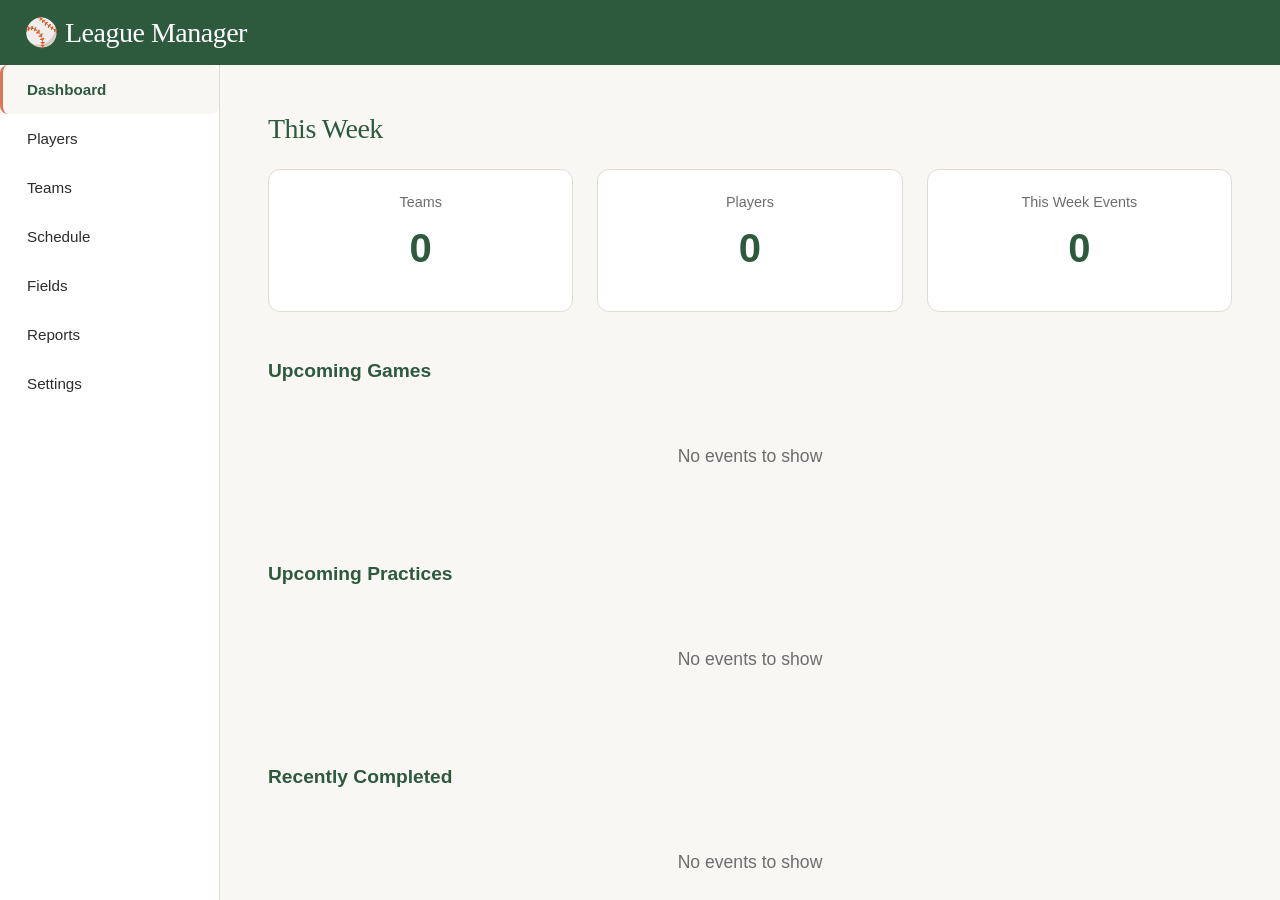
<file: index.html>
<!DOCTYPE html>
<html lang="en">
<head>
    <meta charset="UTF-8">
    <meta name="viewport" content="width=device-width, initial-scale=1.0">
    <title>Softball League Manager</title>
    <style>
        /* ===== CSS VARIABLES & ROOT ===== */
        :root {
            --color-primary: #2d5a3d;      /* Rich field green */
            --color-accent: #d97757;       /* Warm softball rust */
            --color-success: #4a9d6f;      /* Success green */
            --color-warning: #e8a949;      /* Warning amber */
            --color-danger: #d64545;       /* Danger red */
            --color-bg: #f9f7f4;           /* Warm off-white */
            --color-surface: #ffffff;      /* Surface white */
            --color-border: #e0dbd5;       /* Subtle border */
            --color-text: #2c2c2c;         /* Dark text */
            --color-text-light: #6d6d6d;   /* Light text */
            
            --spacing-xs: 0.25rem;
            --spacing-sm: 0.5rem;
            --spacing-md: 1rem;
            --spacing-lg: 1.5rem;
            --spacing-xl: 2rem;
            --spacing-2xl: 3rem;
            
            --radius-sm: 0.375rem;
            --radius-md: 0.5rem;
            --radius-lg: 0.75rem;
            
            --font-family-base: -apple-system, BlinkMacSystemFont, 'Segoe UI', Roboto, 'Helvetica Neue', Arial, sans-serif;
            --font-family-display: 'Georgia', 'Times New Roman', serif;
            
            --transition: 150ms ease-in-out;
        }

        /* ===== RESET & BASE STYLES ===== */
        * {
            margin: 0;
            padding: 0;
            box-sizing: border-box;
        }

        html, body {
            height: 100%;
            font-family: var(--font-family-base);
            background-color: var(--color-bg);
            color: var(--color-text);
        }

        body {
            display: flex;
            flex-direction: column;
        }

        /* ===== LAYOUT ===== */
        #app {
            display: flex;
            flex: 1;
            height: 100vh;
            overflow: hidden;
        }

        header {
            background-color: var(--color-primary);
            color: white;
            padding: var(--spacing-md) var(--spacing-lg);
            box-shadow: 0 2px 8px rgba(0, 0, 0, 0.1);
            display: flex;
            align-items: center;
            gap: var(--spacing-lg);
        }

        header h1 {
            font-family: var(--font-family-display);
            font-size: 1.75rem;
            font-weight: normal;
            letter-spacing: -0.5px;
        }

        nav {
            width: 220px;
            background-color: var(--color-surface);
            border-right: 1px solid var(--color-border);
            display: flex;
            flex-direction: column;
            overflow-y: auto;
        }

        nav a, nav button {
            padding: var(--spacing-md) var(--spacing-lg);
            border: none;
            background: none;
            color: var(--color-text);
            cursor: pointer;
            text-align: left;
            font-family: inherit;
            font-size: 0.95rem;
            border-left: 3px solid transparent;
            transition: background-color var(--transition), color var(--transition);
        }

        nav a:hover, nav button:hover {
            background-color: var(--color-bg);
            color: var(--color-primary);
        }

        nav a.active, nav button.active {
            background-color: var(--color-bg);
            color: var(--color-primary);
            border-left-color: var(--color-accent);
            font-weight: 600;
        }

        main {
            flex: 1;
            overflow-y: auto;
            padding: var(--spacing-2xl);
            background-color: var(--color-bg);
        }

        /* ===== RESPONSIVE ===== */
        @media (max-width: 768px) {
            #app {
                flex-direction: column;
            }

            nav {
                width: 100%;
                height: auto;
                border-right: none;
                border-bottom: 1px solid var(--color-border);
                flex-direction: row;
                overflow-x: auto;
            }

            nav a, nav button {
                white-space: nowrap;
                border-left: none;
                border-bottom: 3px solid transparent;
                padding: var(--spacing-md);
            }

            nav a.active, nav button.active {
                border-left: none;
                border-bottom-color: var(--color-accent);
            }

            main {
                padding: var(--spacing-lg);
            }

            header {
                flex-direction: column;
                align-items: flex-start;
                gap: var(--spacing-sm);
            }

            header h1 {
                font-size: 1.5rem;
            }
        }

        /* ===== TYPOGRAPHY ===== */
        h2 {
            font-family: var(--font-family-display);
            font-size: 1.75rem;
            font-weight: normal;
            margin-bottom: var(--spacing-lg);
            color: var(--color-primary);
            letter-spacing: -0.5px;
        }

        h3 {
            font-size: 1.2rem;
            font-weight: 600;
            margin: var(--spacing-lg) 0 var(--spacing-md) 0;
            color: var(--color-primary);
        }

        label {
            display: block;
            font-weight: 500;
            margin-bottom: var(--spacing-xs);
            color: var(--color-text);
        }

        .label-small {
            font-size: 0.85rem;
            color: var(--color-text-light);
        }

        /* ===== FORMS ===== */
        .form-group {
            margin-bottom: var(--spacing-lg);
        }

        input, select, textarea {
            width: 100%;
            padding: var(--spacing-sm) var(--spacing-md);
            border: 1px solid var(--color-border);
            border-radius: var(--radius-md);
            font-family: inherit;
            font-size: 0.95rem;
            background-color: var(--color-surface);
            color: var(--color-text);
            transition: border-color var(--transition);
        }

        input:focus, select:focus, textarea:focus {
            outline: none;
            border-color: var(--color-primary);
            box-shadow: 0 0 0 3px rgba(45, 90, 61, 0.1);
        }

        textarea {
            resize: vertical;
            min-height: 100px;
        }

        /* ===== BUTTONS ===== */
        button, a.button {
            padding: var(--spacing-sm) var(--spacing-md);
            border: none;
            border-radius: var(--radius-md);
            font-family: inherit;
            font-size: 0.95rem;
            font-weight: 500;
            cursor: pointer;
            transition: all var(--transition);
            display: inline-flex;
            align-items: center;
            gap: var(--spacing-sm);
            text-decoration: none;
            white-space: nowrap;
        }

        .btn-primary {
            background-color: var(--color-primary);
            color: white;
        }

        .btn-primary:hover {
            background-color: #1f4028;
            transform: translateY(-1px);
        }

        .btn-secondary {
            background-color: var(--color-bg);
            color: var(--color-text);
            border: 1px solid var(--color-border);
        }

        .btn-secondary:hover {
            background-color: var(--color-surface);
        }

        .btn-accent {
            background-color: var(--color-accent);
            color: white;
        }

        .btn-accent:hover {
            background-color: #c56444;
        }

        .btn-success {
            background-color: var(--color-success);
            color: white;
        }

        .btn-danger {
            background-color: var(--color-danger);
            color: white;
        }

        .btn-danger:hover {
            background-color: #b84646;
        }

        .btn-small {
            padding: var(--spacing-xs) var(--spacing-sm);
            font-size: 0.85rem;
        }

        .btn-group {
            display: flex;
            gap: var(--spacing-md);
            flex-wrap: wrap;
            margin-top: var(--spacing-md);
        }

        /* ===== CARDS & CONTAINERS ===== */
        .card {
            background-color: var(--color-surface);
            border: 1px solid var(--color-border);
            border-radius: var(--radius-lg);
            padding: var(--spacing-lg);
            margin-bottom: var(--spacing-lg);
            box-shadow: 0 1px 3px rgba(0, 0, 0, 0.05);
        }

        .card-header {
            display: flex;
            justify-content: space-between;
            align-items: center;
            margin-bottom: var(--spacing-md);
            padding-bottom: var(--spacing-md);
            border-bottom: 1px solid var(--color-border);
        }

        .card-header h3 {
            margin: 0;
        }

        .grid-2 {
            display: grid;
            grid-template-columns: repeat(auto-fit, minmax(300px, 1fr));
            gap: var(--spacing-lg);
        }

        .grid-3 {
            display: grid;
            grid-template-columns: repeat(auto-fit, minmax(250px, 1fr));
            gap: var(--spacing-lg);
        }

        /* ===== TABLES ===== */
        table {
            width: 100%;
            border-collapse: collapse;
            background-color: var(--color-surface);
        }

        thead {
            background-color: var(--color-bg);
            border-bottom: 2px solid var(--color-border);
        }

        th {
            padding: var(--spacing-md);
            text-align: left;
            font-weight: 600;
            color: var(--color-primary);
        }

        td {
            padding: var(--spacing-md);
            border-bottom: 1px solid var(--color-border);
        }

        tbody tr:hover {
            background-color: var(--color-bg);
        }

        /* ===== MODALS ===== */
        .modal {
            display: none;
            position: fixed;
            top: 0;
            left: 0;
            width: 100%;
            height: 100%;
            background-color: rgba(0, 0, 0, 0.5);
            z-index: 1000;
            align-items: center;
            justify-content: center;
        }

        .modal.active {
            display: flex;
        }

        .modal-content {
            background-color: var(--color-surface);
            border-radius: var(--radius-lg);
            padding: var(--spacing-2xl);
            max-width: 600px;
            width: 90%;
            max-height: 90vh;
            overflow-y: auto;
            box-shadow: 0 20px 60px rgba(0, 0, 0, 0.3);
        }

        .modal-header {
            display: flex;
            justify-content: space-between;
            align-items: center;
            margin-bottom: var(--spacing-lg);
            padding-bottom: var(--spacing-lg);
            border-bottom: 1px solid var(--color-border);
        }

        .modal-header h2 {
            margin: 0;
        }

        .modal-close {
            background: none;
            border: none;
            font-size: 1.5rem;
            cursor: pointer;
            color: var(--color-text-light);
            padding: 0;
            width: 32px;
            height: 32px;
            display: flex;
            align-items: center;
            justify-content: center;
        }

        /* ===== ALERTS & MESSAGES ===== */
        .alert {
            padding: var(--spacing-md);
            border-radius: var(--radius-md);
            margin-bottom: var(--spacing-lg);
            display: none;
        }

        .alert.show {
            display: block;
        }

        .alert-success {
            background-color: #d4f4dd;
            color: #1f5a3d;
            border-left: 4px solid var(--color-success);
        }

        .alert-error {
            background-color: #f4d4d4;
            color: #5a1f1f;
            border-left: 4px solid var(--color-danger);
        }

        .alert-info {
            background-color: #d4e8f4;
            color: #1f3d5a;
            border-left: 4px solid var(--color-primary);
        }

        /* ===== EMPTY STATE ===== */
        .empty-state {
            text-align: center;
            padding: var(--spacing-2xl) var(--spacing-lg);
            color: var(--color-text-light);
        }

        .empty-state p {
            margin-bottom: var(--spacing-lg);
            font-size: 1.1rem;
        }

        /* ===== UTILITY CLASSES ===== */
        .flex-between {
            display: flex;
            justify-content: space-between;
            align-items: center;
        }

        .flex-gap {
            display: flex;
            gap: var(--spacing-md);
            flex-wrap: wrap;
        }

        .mb-md {
            margin-bottom: var(--spacing-md);
        }

        .mb-lg {
            margin-bottom: var(--spacing-lg);
        }

        .hidden {
            display: none;
        }

        .badge {
            display: inline-block;
            padding: var(--spacing-xs) var(--spacing-sm);
            border-radius: var(--radius-sm);
            font-size: 0.8rem;
            font-weight: 600;
        }

        .badge-primary {
            background-color: #e8f0ed;
            color: var(--color-primary);
        }

        .badge-success {
            background-color: #d4f4dd;
            color: var(--color-success);
        }

        .badge-warning {
            background-color: #f9f1d9;
            color: #8a6d1d;
        }

        /* ===== STAT CARDS ===== */
        .stat-card {
            background-color: var(--color-surface);
            border: 1px solid var(--color-border);
            border-radius: var(--radius-lg);
            padding: var(--spacing-lg);
            text-align: center;
        }

        .stat-card-value {
            font-size: 2.5rem;
            font-weight: bold;
            color: var(--color-primary);
            margin: var(--spacing-md) 0;
        }

        .stat-card-label {
            color: var(--color-text-light);
            font-size: 0.9rem;
        }

        /* ===== FILTERS ===== */
        .filters {
            background-color: var(--color-surface);
            border: 1px solid var(--color-border);
            border-radius: var(--radius-lg);
            padding: var(--spacing-lg);
            margin-bottom: var(--spacing-lg);
        }

        .filter-row {
            display: grid;
            grid-template-columns: repeat(auto-fit, minmax(200px, 1fr));
            gap: var(--spacing-md);
            align-items: flex-end;
        }

        .form-group-small {
            margin-bottom: 0;
        }

        .form-group-small label {
            font-size: 0.9rem;
        }

        /* ===== WEEK VIEW STYLES ===== */
        .event-item {
            background-color: var(--color-surface);
            border-left: 4px solid var(--color-accent);
            border-radius: var(--radius-md);
            padding: var(--spacing-md);
            margin-bottom: var(--spacing-md);
            display: flex;
            justify-content: space-between;
            align-items: start;
        }

        .event-item.game {
            border-left-color: var(--color-accent);
        }

        .event-item.practice {
            border-left-color: var(--color-primary);
        }

        .event-item.completed {
            border-left-color: var(--color-success);
        }

        .event-content {
            flex: 1;
        }

        .event-time {
            font-weight: 600;
            color: var(--color-primary);
            margin-bottom: var(--spacing-xs);
        }

        .event-title {
            font-size: 1rem;
            margin-bottom: var(--spacing-xs);
        }

        .event-meta {
            font-size: 0.9rem;
            color: var(--color-text-light);
        }

        .event-score {
            font-size: 0.9rem;
            font-weight: 600;
            color: var(--color-primary);
            margin-top: var(--spacing-xs);
        }

        .event-actions {
            display: flex;
            gap: var(--spacing-sm);
            margin-left: var(--spacing-md);
        }

        /* ===== CALENDAR ===== */
        .calendar {
            background-color: var(--color-surface);
            border: 1px solid var(--color-border);
            border-radius: var(--radius-lg);
            padding: var(--spacing-lg);
        }

        .calendar-header {
            display: flex;
            justify-content: space-between;
            align-items: center;
            margin-bottom: var(--spacing-lg);
        }

        .calendar-grid {
            display: grid;
            grid-template-columns: repeat(7, 1fr);
            gap: var(--spacing-sm);
        }

        .calendar-day {
            border: 1px solid var(--color-border);
            border-radius: var(--radius-md);
            padding: var(--spacing-sm);
            text-align: center;
            display: flex;
            flex-direction: column;
            justify-content: flex-start;
            min-height: 80px;
            max-height: 110px;
            cursor: pointer;
            transition: background-color var(--transition);
        }

        .calendar-day:hover {
            background-color: var(--color-bg);
        }

        .calendar-day.other-month {
            color: var(--color-text-light);
            background-color: #fafafa;
        }

        .calendar-day.has-events {
            background-color: #fffaf0;
        }

        .calendar-day-num {
            font-weight: 600;
            color: var(--color-primary);
            margin-bottom: var(--spacing-xs);
        }

        .calendar-day-events {
            font-size: 0.75rem;
            color: var(--color-accent);
        }

        /* ===== SECTION VISIBILITY ===== */
        section {
            display: none;
        }

        section.active {
            display: block;
        }
    </style>
</head>
<body>
    <header>
        <h1>⚾ League Manager</h1>
    </header>

    <div id="app">
        <!-- NAVIGATION -->
        <nav id="nav-menu">
            <button class="nav-item active" data-section="dashboard">Dashboard</button>
            <button class="nav-item" data-section="players">Players</button>
            <button class="nav-item" data-section="teams">Teams</button>
            <button class="nav-item" data-section="schedule">Schedule</button>
            <button class="nav-item" data-section="fields">Fields</button>
            <button class="nav-item" data-section="reports">Reports</button>
            <button class="nav-item" data-section="settings">Settings</button>
        </nav>

        <!-- MAIN CONTENT -->
        <main>
            <!-- DASHBOARD -->
            <section id="dashboard" class="active">
                <h2>This Week</h2>
                <div id="alerts-container"></div>

                <div class="grid-3">
                    <div class="stat-card">
                        <div class="stat-card-label">Teams</div>
                        <div class="stat-card-value" id="stat-teams">0</div>
                    </div>
                    <div class="stat-card">
                        <div class="stat-card-label">Players</div>
                        <div class="stat-card-value" id="stat-players">0</div>
                    </div>
                    <div class="stat-card">
                        <div class="stat-card-label">This Week Events</div>
                        <div class="stat-card-value" id="stat-events">0</div>
                    </div>
                </div>

                <div style="margin-top: var(--spacing-2xl);">
                    <h3>Upcoming Games</h3>
                    <div id="upcoming-games" class="mb-lg"></div>

                    <h3>Upcoming Practices</h3>
                    <div id="upcoming-practices" class="mb-lg"></div>

                    <h3>Recently Completed</h3>
                    <div id="completed-events"></div>
                </div>
            </section>

            <!-- PLAYERS -->
            <section id="players">
                <h2>Players</h2>
                <div id="alerts-container"></div>

                <div class="btn-group">
                    <button class="btn-primary" id="btn-add-player">+ Add Player</button>
                    <button class="btn-secondary" id="btn-bulk-import">📥 Import Players</button>
                    <button class="btn-secondary" id="btn-export-players">📤 Export Players</button>
                </div>

                <div class="filters">
                    <div class="filter-row">
                        <div class="form-group form-group-small">
                            <label>Search</label>
                            <input type="text" id="player-search" placeholder="Name...">
                        </div>
                        <div class="form-group form-group-small">
                            <label>Team</label>
                            <select id="player-filter-team">
                                <option value="">All Teams</option>
                            </select>
                        </div>
                        <div class="form-group form-group-small">
                            <label>Assignment</label>
                            <select id="player-filter-assigned">
                                <option value="">All Players</option>
                                <option value="assigned">Assigned</option>
                                <option value="unassigned">Unassigned</option>
                            </select>
                        </div>
                    </div>
                </div>

                <div style="overflow-x: auto;">
                    <table id="players-table">
                        <thead>
                            <tr>
                                <th>Name</th>
                                <th>Birth Year</th>
                                <th>Age</th>
                                <th>Team</th>
                                <th>Actions</th>
                            </tr>
                        </thead>
                        <tbody id="players-tbody"></tbody>
                    </table>
                </div>
                <div id="players-empty" class="empty-state hidden">
                    <p>No players yet. Add your first player to get started.</p>
                    <button class="btn-primary" id="btn-add-player-2">+ Add Player</button>
                </div>
            </section>

            <!-- TEAMS -->
            <section id="teams">
                <h2>Teams</h2>
                <div id="alerts-container"></div>

                <div class="btn-group">
                    <button class="btn-primary" id="btn-add-team">+ Add Team</button>
                    <button class="btn-secondary" id="btn-bulk-import-teams">📥 Import Teams</button>
                </div>

                <div id="teams-grid" class="grid-2"></div>
                <div id="teams-empty" class="empty-state hidden">
                    <p>No teams yet. Create your first team to get started.</p>
                    <button class="btn-primary" id="btn-add-team-2">+ Add Team</button>
                </div>
            </section>

            <!-- SCHEDULE -->
            <section id="schedule">
                <h2>Schedule</h2>
                <div id="alerts-container"></div>

                <div class="btn-group">
                    <button class="btn-primary" id="btn-add-event">+ Add Game/Practice</button>
                    <button class="btn-secondary" id="schedule-view-week" data-view="week">📅 This Week</button>
                    <button class="btn-secondary" id="schedule-view-calendar" data-view="calendar">📆 Calendar</button>
                    <button class="btn-secondary" id="schedule-view-list" data-view="list">📋 List</button>
                </div>

                <div class="filters">
                    <div class="filter-row">
                        <div class="form-group form-group-small">
                            <label>Division</label>
                            <select id="schedule-filter-division">
                                <option value="">All Divisions</option>
                            </select>
                        </div>
                        <div class="form-group form-group-small">
                            <label>Team</label>
                            <select id="schedule-filter-team">
                                <option value="">All Teams</option>
                            </select>
                        </div>
                        <div class="form-group form-group-small">
                            <label>Type</label>
                            <select id="schedule-filter-type">
                                <option value="">All Events</option>
                                <option value="game">Game</option>
                                <option value="practice">Practice</option>
                            </select>
                        </div>
                        <div class="form-group form-group-small">
                            <label>Status</label>
                            <select id="schedule-filter-status">
                                <option value="">All Statuses</option>
                                <option value="scheduled">Scheduled</option>
                                <option value="completed">Completed</option>
                                <option value="cancelled">Cancelled</option>
                            </select>
                        </div>
                        <div>
                            <button class="btn-secondary" id="schedule-clear-filters">Clear Filters</button>
                        </div>
                    </div>
                </div>

                <!-- Week View -->
                <div id="schedule-view-week-content" class="schedule-view"></div>

                <!-- Calendar View -->
                <div id="schedule-view-calendar-content" class="schedule-view hidden">
                    <div class="calendar">
                        <div class="calendar-header">
                            <button class="btn-small btn-secondary" id="calendar-prev">← Prev</button>
                            <h3 id="calendar-month-year" style="margin: 0;"></h3>
                            <button class="btn-small btn-secondary" id="calendar-next">Next →</button>
                        </div>
                        <div class="calendar-grid" id="calendar-grid"></div>
                    </div>
                </div>

                <!-- List View -->
                <div id="schedule-view-list-content" class="schedule-view hidden">
                    <div style="overflow-x: auto;">
                        <table id="schedule-list-table">
                            <thead>
                                <tr>
                                    <th>Date</th>
                                    <th>Time</th>
                                    <th>Type</th>
                                    <th>Team</th>
                                    <th>Opponent</th>
                                    <th>Score</th>
                                    <th>Status</th>
                                    <th>Actions</th>
                                </tr>
                            </thead>
                            <tbody id="schedule-list-tbody"></tbody>
                        </table>
                    </div>
                </div>
            </section>

            <!-- FIELDS -->
            <section id="fields">
                <h2>Fields</h2>
                <div id="alerts-container"></div>

                <div class="btn-group">
                    <button class="btn-primary" id="btn-add-field">+ Add Field</button>
                </div>

                <div class="card">
                    <div class="card-header">
                        <h3>Reusable Fields</h3>
                    </div>
                    <div style="overflow-x: auto;">
                        <table id="fields-table">
                            <thead>
                                <tr>
                                    <th>Field Name</th>
                                    <th>Actions</th>
                                </tr>
                            </thead>
                            <tbody id="fields-tbody"></tbody>
                        </table>
                    </div>
                    <div id="fields-empty" class="empty-state hidden">
                        <p>No fields added yet. Create reusable fields to streamline scheduling.</p>
                    </div>
                </div>
            </section>

            <!-- REPORTS -->
            <section id="reports">
                <h2>Reports</h2>
                <div id="alerts-container"></div>

                <div class="grid-2">
                    <div class="card">
                        <h3>League Schedule</h3>
                        <p style="color: var(--color-text-light); margin-bottom: var(--spacing-lg);">Export all scheduled games and practices</p>
                        <button class="btn-primary" id="btn-report-schedule">Generate Schedule Report</button>
                    </div>

                    <div class="card">
                        <h3>Completed Scores</h3>
                        <p style="color: var(--color-text-light); margin-bottom: var(--spacing-lg);">Export all completed game results</p>
                        <button class="btn-primary" id="btn-report-scores">Generate Scores Report</button>
                    </div>
                </div>
            </section>

            <!-- SETTINGS -->
            <section id="settings">
                <h2>Settings</h2>
                <div id="alerts-container"></div>

                <div class="card">
                    <div class="card-header">
                        <h3>Data Management</h3>
                    </div>

                    <h4 style="margin-top: var(--spacing-lg); margin-bottom: var(--spacing-md);">Export Data</h4>
                    <p style="color: var(--color-text-light); margin-bottom: var(--spacing-md);">Download all your league data as JSON for backup or sharing.</p>
                    <button class="btn-primary" id="btn-export-all">📤 Export All Data</button>

                    <h4 style="margin-top: var(--spacing-xl); margin-bottom: var(--spacing-md);">Import Data</h4>
                    <p style="color: var(--color-text-light); margin-bottom: var(--spacing-md);">Restore previously exported data. This will replace all current data.</p>
                    <button class="btn-secondary" id="btn-import-all">📥 Import Data</button>

                    <h4 style="margin-top: var(--spacing-xl); margin-bottom: var(--spacing-md);">Clear All Data</h4>
                    <p style="color: var(--color-text-light); margin-bottom: var(--spacing-md);">Permanently delete all teams, players, and events. This cannot be undone.</p>
                    <button class="btn-danger" id="btn-clear-all">🗑️ Clear All Data</button>
                </div>

                <div class="card">
                    <div class="card-header">
                        <h3>About</h3>
                    </div>
                    <p>Softball League Manager v1.0</p>
                    <p style="color: var(--color-text-light); font-size: 0.9rem;">A lightweight, offline-first league management application.</p>
                </div>
            </section>
        </main>
    </div>

    <!-- MODALS -->

    <!-- Add/Edit Player Modal -->
    <div id="player-modal" class="modal">
        <div class="modal-content">
            <div class="modal-header">
                <h2>Add Player</h2>
                <button class="modal-close" onclick="closeModal('player-modal')">✕</button>
            </div>
            <form id="player-form">
                <div class="form-group">
                    <label for="player-firstName">First Name *</label>
                    <input type="text" id="player-firstName" required>
                </div>
                <div class="form-group">
                    <label for="player-lastName">Last Name *</label>
                    <input type="text" id="player-lastName" required>
                </div>
                <div class="form-group">
                    <label for="player-birthYear">Birth Year *</label>
                    <input type="number" id="player-birthYear" required min="1900" max="2024">
                </div>
                <div class="form-group">
                    <label for="player-teamId">Assign to Team</label>
                    <select id="player-teamId">
                        <option value="">No Team (Unassigned)</option>
                    </select>
                </div>
                <div class="btn-group">
                    <button type="submit" class="btn-primary">Save Player</button>
                    <button type="button" class="btn-secondary" onclick="closeModal('player-modal')">Cancel</button>
                </div>
            </form>
        </div>
    </div>

    <!-- Bulk Import Modal -->
    <div id="bulk-import-modal" class="modal">
        <div class="modal-content">
            <div class="modal-header">
                <h2>Import Players</h2>
                <button class="modal-close" onclick="closeModal('bulk-import-modal')">✕</button>
            </div>
            <p style="color: var(--color-text-light); margin-bottom: var(--spacing-lg);">Upload a CSV file with columns: firstName, lastName, birthYear. You can optionally add a teamId column.</p>
            <div class="form-group">
                <label for="bulk-import-file">CSV File *</label>
                <input type="file" id="bulk-import-file" accept=".csv" required>
            </div>
            <div class="form-group">
                <label>
                    <input type="checkbox" id="bulk-import-replace">
                    Replace existing players
                </label>
            </div>
            <div class="btn-group">
                <button class="btn-primary" id="btn-bulk-import-submit">Import Players</button>
                <button type="button" class="btn-secondary" onclick="closeModal('bulk-import-modal')">Cancel</button>
            </div>
        </div>
    </div>

    <!-- Bulk Import Teams Modal -->
    <div id="bulk-import-teams-modal" class="modal">
        <div class="modal-content">
            <div class="modal-header">
                <h2>Import Teams</h2>
                <button class="modal-close" onclick="closeModal('bulk-import-teams-modal')">✕</button>
            </div>
            <p style="color: var(--color-text-light); margin-bottom: var(--spacing-lg);">Upload a CSV file with columns: name, coach, division, color, rosterLimit, practiceLocation. Any division value is added automatically if it doesn't already exist.</p>
            <div class="form-group">
                <label for="bulk-import-teams-file">CSV File *</label>
                <input type="file" id="bulk-import-teams-file" accept=".csv" required>
            </div>
            <div class="form-group">
                <label>
                    <input type="checkbox" id="bulk-import-teams-replace">
                    Replace existing teams
                </label>
            </div>
            <div class="btn-group">
                <button class="btn-primary" id="btn-bulk-import-teams-submit">Import Teams</button>
                <button type="button" class="btn-secondary" onclick="closeModal('bulk-import-teams-modal')">Cancel</button>
            </div>
        </div>
    </div>

    <!-- Add/Edit Team Modal -->
    <div id="team-modal" class="modal">
        <div class="modal-content">
            <div class="modal-header">
                <h2>Add Team</h2>
                <button class="modal-close" onclick="closeModal('team-modal')">✕</button>
            </div>
            <form id="team-form">
                <div class="form-group">
                    <label for="team-name">Team Name *</label>
                    <input type="text" id="team-name" required>
                </div>
                <div class="form-group">
                    <label for="team-coach">Coach Name *</label>
                    <input type="text" id="team-coach" required>
                </div>
                <div class="form-group">
                    <label for="team-ageDivision">Age Division *</label>
                    <select id="team-ageDivision" required>
                        <option value="">Select Division...</option>
                    </select>
                </div>
                <div class="form-group">
                    <label for="team-color">Team Color *</label>
                    <input type="text" id="team-color" placeholder="e.g., Red, Blue" required>
                </div>
                <div class="form-group">
                    <label for="team-rosterLimit">Roster Limit *</label>
                    <input type="number" id="team-rosterLimit" required min="1" value="12">
                </div>
                <div class="form-group">
                    <label for="team-practiceLocation">Practice Location *</label>
                    <input type="text" id="team-practiceLocation" required>
                </div>
                <div class="btn-group">
                    <button type="submit" class="btn-primary">Save Team</button>
                    <button type="button" class="btn-secondary" onclick="closeModal('team-modal')">Cancel</button>
                </div>
            </form>
        </div>
    </div>

    <!-- Add/Edit Event Modal -->
    <div id="event-modal" class="modal">
        <div class="modal-content">
            <div class="modal-header">
                <h2>Add Event</h2>
                <button class="modal-close" onclick="closeModal('event-modal')">✕</button>
            </div>
            <form id="event-form">
                <div class="form-group">
                    <label for="event-type">Event Type *</label>
                    <select id="event-type" required>
                        <option value="">Select...</option>
                        <option value="game">Game</option>
                        <option value="practice">Practice</option>
                    </select>
                </div>
                <div class="form-group">
                    <label for="event-date">Date *</label>
                    <input type="date" id="event-date" required>
                </div>
                <div class="form-group">
                    <label for="event-startTime">Start Time *</label>
                    <input type="time" id="event-startTime" required>
                </div>
                <div class="form-group">
                    <label for="event-endTime">End Time *</label>
                    <input type="time" id="event-endTime" required>
                </div>
                <div class="form-group">
                    <label for="event-teamId">Team *</label>
                    <select id="event-teamId" required>
                        <option value="">Select Team...</option>
                    </select>
                </div>
                <div class="form-group" id="event-opponent-group">
                    <label for="event-opponentType">Opponent Type *</label>
                    <select id="event-opponentType">
                        <option value="league">League Team</option>
                        <option value="external">External Team</option>
                    </select>
                </div>
                <div class="form-group" id="event-opponent-team-group">
                    <label for="event-opponentTeamId">Opponent Team</label>
                    <select id="event-opponentTeamId">
                        <option value="">Select...</option>
                    </select>
                </div>
                <div class="form-group" id="event-opponent-name-group" style="display: none;">
                    <label for="event-opponentName">Opponent Name</label>
                    <input type="text" id="event-opponentName">
                </div>
                <div class="form-group">
                    <label for="event-field">Field</label>
                    <select id="event-field">
                        <option value="">Select Field or Enter Custom...</option>
                    </select>
                </div>
                <div class="form-group" id="event-field-custom-group" style="display: none;">
                    <label for="event-fieldCustom">Custom Field Name</label>
                    <input type="text" id="event-fieldCustom" placeholder="e.g., Local Park - Field A">
                </div>
                <div class="form-group">
                    <label for="event-status">Status</label>
                    <select id="event-status">
                        <option value="scheduled">Scheduled</option>
                        <option value="completed">Completed</option>
                        <option value="cancelled">Cancelled</option>
                    </select>
                </div>
                <div class="form-group" id="event-scores-group" style="display: none;">
                    <label for="event-teamScore">Team Score</label>
                    <input type="number" id="event-teamScore" min="0">
                </div>
                <div class="form-group" id="event-scores-group-2" style="display: none;">
                    <label for="event-opponentScore">Opponent Score</label>
                    <input type="number" id="event-opponentScore" min="0">
                </div>
                <div class="btn-group">
                    <button type="submit" class="btn-primary">Save Event</button>
                    <button type="button" class="btn-secondary" onclick="closeModal('event-modal')">Cancel</button>
                </div>
            </form>
        </div>
    </div>

    <!-- Add Field Modal -->
    <div id="field-modal" class="modal">
        <div class="modal-content">
            <div class="modal-header">
                <h2>Add Field</h2>
                <button class="modal-close" onclick="closeModal('field-modal')">✕</button>
            </div>
            <form id="field-form">
                <div class="form-group">
                    <label for="field-name">Field Name *</label>
                    <input type="text" id="field-name" placeholder="e.g., Central Park - Field A" required>
                </div>
                <div class="btn-group">
                    <button type="submit" class="btn-primary">Save Field</button>
                    <button type="button" class="btn-secondary" onclick="closeModal('field-modal')">Cancel</button>
                </div>
            </form>
        </div>
    </div>

    <!-- Add Division Modal -->
    <div id="division-modal" class="modal">
        <div class="modal-content">
            <div class="modal-header">
                <h2>Add Division</h2>
                <button class="modal-close" onclick="closeDivisionModal()">✕</button>
            </div>
            <form id="division-form">
                <div class="form-group">
                    <label for="division-name">Division Name *</label>
                    <input type="text" id="division-name" placeholder="e.g., U12, U14, Adults" required>
                </div>
                <div class="btn-group">
                    <button type="submit" class="btn-primary">Save Division</button>
                    <button type="button" class="btn-secondary" onclick="closeDivisionModal()">Cancel</button>
                </div>
            </form>
        </div>
    </div>

    <!-- View Team Modal -->
    <div id="team-detail-modal" class="modal">
        <div class="modal-content">
            <div class="modal-header">
                <h2 id="team-detail-name"></h2>
                <button class="modal-close" onclick="closeModal('team-detail-modal')">✕</button>
            </div>
            <div id="team-detail-content"></div>
        </div>
    </div>

    <!-- Day Detail Modal -->
    <div id="day-detail-modal" class="modal">
        <div class="modal-content">
            <div class="modal-header">
                <h2 id="day-detail-date"></h2>
                <button class="modal-close" onclick="closeModal('day-detail-modal')">✕</button>
            </div>
            <div id="day-detail-content"></div>
        </div>
    </div>

    <script>
        /* ========================================
           DATA MANAGEMENT LAYER
           ======================================== */

        // Parses a "YYYY-MM-DD" string as a local date (avoids the UTC-midnight
        // off-by-one shift that new Date("YYYY-MM-DD") causes in timezones behind UTC).
        function parseLocalDate(dateStr) {
            const [year, month, day] = dateStr.split('-').map(Number);
            return new Date(year, month - 1, day);
        }

        class LeagueManager {
            constructor() {
                this.loadFromStorage();
            }

            loadFromStorage() {
                const data = localStorage.getItem('leagueData');
                if (data) {
                    const parsed = JSON.parse(data);
                    this.teams = parsed.teams || [];
                    this.players = parsed.players || [];
                    this.events = parsed.events || [];
                    this.fields = parsed.fields || [];
                    this.divisions = parsed.divisions || [];
                } else {
                    this.teams = [];
                    this.players = [];
                    this.events = [];
                    this.fields = [];
                    this.divisions = [];
                }
                this.nextTeamId = Math.max(...this.teams.map(t => t.id), 0) + 1;
                this.nextPlayerId = Math.max(...this.players.map(p => p.id), 0) + 1;
                this.nextEventId = Math.max(...this.events.map(e => e.id), 0) + 1;
                this.nextFieldId = Math.max(...this.fields.map(f => f.id), 0) + 1;
                this.nextDivisionId = Math.max(...this.divisions.map(d => d.id), 0) + 1;
                this.backfillDivisions();
            }

            saveToStorage() {
                const data = {
                    teams: this.teams,
                    players: this.players,
                    events: this.events,
                    fields: this.fields,
                    divisions: this.divisions
                };
                localStorage.setItem('leagueData', JSON.stringify(data));
            }

            exportData() {
                return {
                    teams: this.teams,
                    players: this.players,
                    events: this.events,
                    fields: this.fields,
                    divisions: this.divisions,
                    exportDate: new Date().toISOString()
                };
            }

            importData(data) {
                this.teams = data.teams || [];
                this.players = data.players || [];
                this.events = data.events || [];
                this.fields = data.fields || [];
                this.divisions = data.divisions || [];
                this.nextTeamId = Math.max(...this.teams.map(t => t.id), 0) + 1;
                this.nextPlayerId = Math.max(...this.players.map(p => p.id), 0) + 1;
                this.nextEventId = Math.max(...this.events.map(e => e.id), 0) + 1;
                this.nextFieldId = Math.max(...this.fields.map(f => f.id), 0) + 1;
                this.nextDivisionId = Math.max(...this.divisions.map(d => d.id), 0) + 1;
                this.backfillDivisions();
                this.saveToStorage();
            }

            // DIVISIONS
            ensureDivision(name) {
                const trimmed = (name || '').trim();
                if (!trimmed) return null;
                let division = this.divisions.find(d => d.name.toLowerCase() === trimmed.toLowerCase());
                if (!division) {
                    division = { id: this.nextDivisionId++, name: trimmed };
                    this.divisions.push(division);
                }
                return division;
            }

            backfillDivisions() {
                const before = this.divisions.length;
                this.teams.forEach(team => this.ensureDivision(team.ageDivision));
                if (this.divisions.length !== before) {
                    this.saveToStorage();
                }
            }

            addDivision(division) {
                division.id = this.nextDivisionId++;
                this.divisions.push(division);
                this.saveToStorage();
                return division;
            }

            getDivisions() {
                return this.divisions.slice().sort((a, b) => a.name.localeCompare(b.name));
            }

            // PLAYERS
            addPlayer(player) {
                player.id = this.nextPlayerId++;
                player.age = this.calculateAge(player.birthYear);
                this.players.push(player);
                this.saveToStorage();
                return player;
            }

            updatePlayer(id, updates) {
                const player = this.players.find(p => p.id === id);
                if (player) {
                    Object.assign(player, updates);
                    if (updates.birthYear) {
                        player.age = this.calculateAge(updates.birthYear);
                    }
                    this.saveToStorage();
                }
                return player;
            }

            deletePlayer(id) {
                this.players = this.players.filter(p => p.id !== id);
                this.saveToStorage();
            }

            getPlayers(filters = {}) {
                let result = [...this.players];

                if (filters.teamId) {
                    result = result.filter(p => String(p.teamId) === String(filters.teamId));
                }
                if (filters.search) {
                    const search = filters.search.toLowerCase();
                    result = result.filter(p =>
                        `${p.firstName} ${p.lastName}`.toLowerCase().includes(search)
                    );
                }
                if (filters.assigned !== undefined) {
                    if (filters.assigned) {
                        result = result.filter(p => p.teamId);
                    } else {
                        result = result.filter(p => !p.teamId);
                    }
                }

                return result.sort((a, b) => `${a.firstName} ${a.lastName}`.localeCompare(`${b.firstName} ${b.lastName}`));
            }

            calculateAge(birthYear) {
                return new Date().getFullYear() - birthYear;
            }

            // TEAMS
            addTeam(team) {
                team.id = this.nextTeamId++;
                if (team.ageDivision) this.ensureDivision(team.ageDivision);
                this.teams.push(team);
                this.saveToStorage();
                return team;
            }

            updateTeam(id, updates) {
                const team = this.teams.find(t => t.id === id);
                if (team) {
                    Object.assign(team, updates);
                    if (updates.ageDivision) this.ensureDivision(updates.ageDivision);
                    this.saveToStorage();
                }
                return team;
            }

            deleteTeam(id) {
                this.teams = this.teams.filter(t => t.id !== id);
                this.players.forEach(p => {
                    if (p.teamId === id) {
                        p.teamId = null;
                    }
                });
                this.saveToStorage();
            }

            getTeam(id) {
                return this.teams.find(t => t.id === id);
            }

            getTeamRoster(teamId) {
                return this.players.filter(p => p.teamId === teamId);
            }

            getTeamStats(teamId) {
                const roster = this.getTeamRoster(teamId);
                const team = this.getTeam(teamId);
                return {
                    playerCount: roster.length,
                    spotsRemaining: team.rosterLimit - roster.length
                };
            }

            getTeamRecord(teamId) {
                let wins = 0, losses = 0, ties = 0;

                this.events.forEach(event => {
                    if (event.type !== 'game' || event.status !== 'completed') return;
                    if (event.teamScore == null || event.opponentScore == null) return;

                    let teamScore, opponentScore;
                    if (event.teamId === teamId) {
                        teamScore = event.teamScore;
                        opponentScore = event.opponentScore;
                    } else if (event.opponentTeamId === teamId) {
                        teamScore = event.opponentScore;
                        opponentScore = event.teamScore;
                    } else {
                        return;
                    }

                    if (teamScore > opponentScore) wins++;
                    else if (teamScore < opponentScore) losses++;
                    else ties++;
                });

                const decisions = wins + losses;
                return {
                    wins,
                    losses,
                    ties,
                    winPct: decisions > 0 ? wins / decisions : 0
                };
            }

            // EVENTS
            addEvent(event) {
                event.id = this.nextEventId++;
                this.events.push(event);
                this.saveToStorage();
                return event;
            }

            updateEvent(id, updates) {
                const event = this.events.find(e => e.id === id);
                if (event) {
                    Object.assign(event, updates);
                    this.saveToStorage();
                }
                return event;
            }

            deleteEvent(id) {
                this.events = this.events.filter(e => e.id !== id);
                this.saveToStorage();
            }

            getEvent(id) {
                return this.events.find(e => e.id === id);
            }

            getEvents(filters = {}) {
                let result = [...this.events];

                if (filters.teamId) {
                    result = result.filter(e => String(e.teamId) === String(filters.teamId));
                }
                if (filters.type) {
                    result = result.filter(e => e.type === filters.type);
                }
                if (filters.status) {
                    result = result.filter(e => e.status === filters.status);
                }
                if (filters.division) {
                    result = result.filter(e => {
                        const team = this.getTeam(e.teamId);
                        return team && team.ageDivision === filters.division;
                    });
                }
                if (filters.dateStart && filters.dateEnd) {
                    result = result.filter(e => {
                        const eventDate = parseLocalDate(e.date);
                        return eventDate >= filters.dateStart && eventDate <= filters.dateEnd;
                    });
                }

                return result.sort((a, b) => parseLocalDate(a.date) - parseLocalDate(b.date));
            }

            getWeekEvents() {
                const today = new Date();
                today.setHours(0, 0, 0, 0);
                const weekStart = new Date(today);
                weekStart.setDate(today.getDate() - today.getDay());
                const weekEnd = new Date(weekStart);
                weekEnd.setDate(weekStart.getDate() + 7);

                return this.getEvents({
                    dateStart: weekStart,
                    dateEnd: weekEnd
                });
            }

            // FIELDS
            addField(field) {
                field.id = this.nextFieldId++;
                this.fields.push(field);
                this.saveToStorage();
                return field;
            }

            deleteField(id) {
                this.fields = this.fields.filter(f => f.id !== id);
                this.saveToStorage();
            }

            getFields() {
                return this.fields.sort((a, b) => a.name.localeCompare(b.name));
            }
        }

        // Initialize the league manager
        const league = new LeagueManager();

        /* ========================================
           UI UTILITY FUNCTIONS
           ======================================== */

        function openModal(modalId) {
            document.getElementById(modalId).classList.add('active');
        }

        function closeModal(modalId) {
            document.getElementById(modalId).classList.remove('active');
        }

        function showAlert(message, type = 'success') {
            const container = document.getElementById('alerts-container');
            const alertId = 'alert-' + Date.now();
            const alert = document.createElement('div');
            alert.className = `alert alert-${type} show`;
            alert.id = alertId;
            alert.textContent = message;
            container.appendChild(alert);

            setTimeout(() => {
                alert.remove();
            }, 4000);
        }

        function switchSection(sectionId) {
            // Hide all sections
            document.querySelectorAll('section').forEach(s => s.classList.remove('active'));
            // Show selected section
            document.getElementById(sectionId).classList.add('active');

            // Update nav
            document.querySelectorAll('.nav-item').forEach(item => item.classList.remove('active'));
            document.querySelector(`[data-section="${sectionId}"]`).classList.add('active');

            // Refresh content
            refreshSection(sectionId);
        }

        function refreshSection(sectionId) {
            switch (sectionId) {
                case 'dashboard':
                    renderDashboard();
                    break;
                case 'players':
                    renderPlayers();
                    break;
                case 'teams':
                    renderTeams();
                    break;
                case 'schedule':
                    renderSchedule();
                    break;
                case 'fields':
                    renderFields();
                    break;
            }
        }

        function teamNameWithDivision(team) {
            const badge = team.ageDivision
                ? `<span class="badge badge-primary" style="margin-right: var(--spacing-xs);">${team.ageDivision}</span>`
                : '';
            return `${badge}${team.name}`;
        }

        function formatDate(dateStr) {
            if (!dateStr) return '';
            return parseLocalDate(dateStr).toLocaleDateString('en-US', {
                weekday: 'short',
                month: 'short',
                day: 'numeric'
            });
        }

        function formatWinPct(pct) {
            if (pct >= 1) return '1.000';
            return pct.toFixed(3).replace(/^0/, '');
        }

        function formatRecord(record) {
            return record.ties > 0
                ? `${record.wins}-${record.losses}-${record.ties}`
                : `${record.wins}-${record.losses}`;
        }

        function formatTime(timeStr) {
            if (!timeStr) return '';
            return new Date(`2000-01-01T${timeStr}`).toLocaleTimeString('en-US', {
                hour: 'numeric',
                minute: '2-digit'
            });
        }

        function parseCSV(csv, hasRequiredField = (obj) => obj.firstName || obj.lastName) {
            const lines = csv.split('\n').filter(l => l.trim());
            const headers = lines[0].split(',').map(h => h.trim());
            const rows = [];

            for (let i = 1; i < lines.length; i++) {
                const obj = {};
                const values = lines[i].split(',').map(v => v.trim());
                headers.forEach((header, index) => {
                    obj[header] = values[index];
                });
                if (hasRequiredField(obj)) {
                    rows.push(obj);
                }
            }

            return rows;
        }

        function downloadJSON(data, filename) {
            const dataStr = JSON.stringify(data, null, 2);
            const dataBlob = new Blob([dataStr], { type: 'application/json' });
            const url = URL.createObjectURL(dataBlob);
            const link = document.createElement('a');
            link.href = url;
            link.download = filename;
            link.click();
            URL.revokeObjectURL(url);
        }

        function downloadCSV(data, filename) {
            const csv = data;
            const blob = new Blob([csv], { type: 'text/csv' });
            const url = URL.createObjectURL(blob);
            const link = document.createElement('a');
            link.href = url;
            link.download = filename;
            link.click();
            URL.revokeObjectURL(url);
        }

        /* ========================================
           RENDER FUNCTIONS
           ======================================== */

        function renderDashboard() {
            // Stats
            document.getElementById('stat-teams').textContent = league.teams.length;
            document.getElementById('stat-players').textContent = league.players.length;
            document.getElementById('stat-events').textContent = league.getWeekEvents().length;

            // Upcoming games
            const games = league.getWeekEvents().filter(e => e.type === 'game' && e.status === 'scheduled');
            renderEventsList(games, 'upcoming-games');

            // Upcoming practices
            const practices = league.getWeekEvents().filter(e => e.type === 'practice' && e.status === 'scheduled');
            renderEventsList(practices, 'upcoming-practices');

            // Completed events
            const completed = league.getWeekEvents().filter(e => e.status === 'completed').reverse();
            renderEventsList(completed, 'completed-events');
        }

        function renderEventsList(events, containerId) {
            const container = document.getElementById(containerId);
            container.innerHTML = '';

            if (events.length === 0) {
                container.innerHTML = '<div class="empty-state"><p>No events to show</p></div>';
                return;
            }

            events.forEach(event => {
                const team = league.getTeam(event.teamId);
                const opponent = event.opponentTeamId
                    ? league.getTeam(event.opponentTeamId).name
                    : event.opponentName;

                const oppLabel = event.type === 'game' ? `vs ${opponent}` : 'Practice';

                let scoreRowHTML = '';
                if (event.type === 'game' && event.status === 'completed') {
                    scoreRowHTML = `<div class="event-score">Final: ${team.name} ${event.teamScore ?? 0} - ${opponent} ${event.opponentScore ?? 0}</div>`;
                }

                const eventEl = document.createElement('div');
                eventEl.className = `event-item ${event.type} ${event.status}`;
                eventEl.innerHTML = `
                    <div class="event-content">
                        <div class="event-time">${formatDate(event.date)} at ${formatTime(event.startTime)}</div>
                        <div class="event-title">${teamNameWithDivision(team)} ${oppLabel}</div>
                        <div class="event-meta">${event.field || 'No field'} • ${formatTime(event.endTime)} end</div>
                        ${scoreRowHTML}
                    </div>
                    <div class="event-actions">
                        <button class="btn-small btn-secondary" onclick="editEvent(${event.id})">Edit</button>
                    </div>
                `;
                container.appendChild(eventEl);
            });
        }

        function renderPlayers() {
            const tbody = document.getElementById('players-tbody');
            const empty = document.getElementById('players-empty');
            const table = document.getElementById('players-table').parentElement;

            // Get filters
            const search = document.getElementById('player-search').value;
            const teamId = document.getElementById('player-filter-team').value;
            const assigned = document.getElementById('player-filter-assigned').value;

            const filters = { search, teamId: teamId || null };
            if (assigned === 'assigned') filters.assigned = true;
            if (assigned === 'unassigned') filters.assigned = false;

            const players = league.getPlayers(filters);

            tbody.innerHTML = '';

            if (players.length === 0) {
                table.style.display = 'none';
                empty.classList.remove('hidden');
                return;
            }

            table.style.display = '';
            empty.classList.add('hidden');

            players.forEach(player => {
                const team = player.teamId ? league.getTeam(player.teamId) : null;
                const row = document.createElement('tr');
                row.innerHTML = `
                    <td>${player.firstName} ${player.lastName}</td>
                    <td>${player.birthYear}</td>
                    <td>${player.age}</td>
                    <td>${team ? team.name : '<span style="color: var(--color-text-light);">Unassigned</span>'}</td>
                    <td>
                        <button class="btn-small btn-secondary" onclick="editPlayer(${player.id})">Edit</button>
                        <button class="btn-small btn-danger" onclick="deletePlayer(${player.id})">Delete</button>
                    </td>
                `;
                tbody.appendChild(row);
            });

            // Update filters
            const teamSelect = document.getElementById('player-filter-team');
            const teams = league.teams.sort((a, b) => a.name.localeCompare(b.name));
            const currentTeamId = teamSelect.value;
            teamSelect.innerHTML = '<option value="">All Teams</option>';
            teams.forEach(team => {
                const option = document.createElement('option');
                option.value = team.id;
                option.textContent = team.name;
                teamSelect.appendChild(option);
            });
            teamSelect.value = currentTeamId;
        }

        function renderTeams() {
            const grid = document.getElementById('teams-grid');
            const empty = document.getElementById('teams-empty');

            if (league.teams.length === 0) {
                grid.innerHTML = '';
                empty.classList.remove('hidden');
                return;
            }

            empty.classList.add('hidden');
            grid.innerHTML = '';

            league.teams.forEach(team => {
                const stats = league.getTeamStats(team.id);
                const record = league.getTeamRecord(team.id);
                const card = document.createElement('div');
                card.className = 'card';
                card.innerHTML = `
                    <div class="card-header">
                        <h3 style="margin: 0;">${team.name}</h3>
                        <span class="badge badge-primary">${team.ageDivision}</span>
                    </div>
                    <div style="margin-bottom: var(--spacing-md);">
                        <p style="margin: 0; color: var(--color-text-light);">
                            <strong>Coach:</strong> ${team.coach}<br>
                            <strong>Color:</strong> ${team.color}<br>
                            <strong>Practice:</strong> ${team.practiceLocation}
                        </p>
                    </div>
                    <div style="display: grid; grid-template-columns: 1fr 1fr 1fr; gap: var(--spacing-md); margin-bottom: var(--spacing-lg);">
                        <div class="stat-card" style="padding: var(--spacing-md);">
                            <div class="stat-card-label">Roster</div>
                            <div class="stat-card-value" style="font-size: 1.5rem; margin: var(--spacing-sm) 0;">${stats.playerCount}/${team.rosterLimit}</div>
                        </div>
                        <div class="stat-card" style="padding: var(--spacing-md);">
                            <div class="stat-card-label">Spots</div>
                            <div class="stat-card-value" style="font-size: 1.5rem; margin: var(--spacing-sm) 0;">${stats.spotsRemaining}</div>
                        </div>
                        <div class="stat-card" style="padding: var(--spacing-md);">
                            <div class="stat-card-label">Record</div>
                            <div class="stat-card-value" style="font-size: 1.5rem; margin: var(--spacing-sm) 0;">${formatRecord(record)}</div>
                        </div>
                    </div>
                    <div class="btn-group">
                        <button class="btn-small btn-primary" onclick="viewTeamDetail(${team.id})">View Roster</button>
                        <button class="btn-small btn-secondary" onclick="editTeam(${team.id})">Edit</button>
                        <button class="btn-small btn-danger" onclick="deleteTeam(${team.id})">Delete</button>
                    </div>
                `;
                grid.appendChild(card);
            });
        }

        function renderSchedule() {
            // Update filter options
            const teamSelect = document.getElementById('schedule-filter-team');
            const currentTeamId = teamSelect.value;
            teamSelect.innerHTML = '<option value="">All Teams</option>';
            league.teams.sort((a, b) => a.name.localeCompare(b.name)).forEach(team => {
                const option = document.createElement('option');
                option.value = team.id;
                option.textContent = team.name;
                teamSelect.appendChild(option);
            });
            teamSelect.value = currentTeamId;

            const divisionSelect = document.getElementById('schedule-filter-division');
            const currentDivision = divisionSelect.value;
            divisionSelect.innerHTML = '<option value="">All Divisions</option>';
            const divisions = [...new Set(league.teams.map(t => t.ageDivision).filter(Boolean))].sort();
            divisions.forEach(division => {
                const option = document.createElement('option');
                option.value = division;
                option.textContent = division;
                divisionSelect.appendChild(option);
            });
            divisionSelect.value = currentDivision;

            renderScheduleWeek();
            renderScheduleCalendar();
            renderScheduleList();
        }

        function renderScheduleWeek() {
            const container = document.getElementById('schedule-view-week-content');
            const events = league.getWeekEvents();

            if (events.length === 0) {
                container.innerHTML = '<div class="empty-state"><p>No events this week</p></div>';
                return;
            }

            container.innerHTML = '';
            renderEventsList(events, 'schedule-view-week-content');
        }

        function renderScheduleCalendar() {
            const monthYear = document.getElementById('calendar-month-year');
            const grid = document.getElementById('calendar-grid');
            const currentMonth = window.calendarMonth || new Date().getMonth();
            const currentYear = window.calendarYear || new Date().getFullYear();

            window.calendarMonth = currentMonth;
            window.calendarYear = currentYear;

            const date = new Date(currentYear, currentMonth, 1);
            const firstDay = date.getDay();
            const daysInMonth = new Date(currentYear, currentMonth + 1, 0).getDate();
            const daysInPrevMonth = new Date(currentYear, currentMonth, 0).getDate();

            monthYear.textContent = date.toLocaleDateString('en-US', { month: 'long', year: 'numeric' });

            grid.innerHTML = '';

            // Day headers
            const dayNames = ['Sun', 'Mon', 'Tue', 'Wed', 'Thu', 'Fri', 'Sat'];
            dayNames.forEach(day => {
                const header = document.createElement('div');
                header.style.fontWeight = '600';
                header.style.textAlign = 'center';
                header.style.color = 'var(--color-primary)';
                header.style.padding = 'var(--spacing-md)';
                header.textContent = day;
                grid.appendChild(header);
            });

            // Previous month days
            for (let i = daysInPrevMonth - firstDay + 1; i <= daysInPrevMonth; i++) {
                const dayEl = document.createElement('div');
                dayEl.className = 'calendar-day other-month';
                dayEl.innerHTML = `<div class="calendar-day-num">${i}</div>`;
                grid.appendChild(dayEl);
            }

            // Current month days
            for (let i = 1; i <= daysInMonth; i++) {
                const dayEl = document.createElement('div');
                dayEl.className = 'calendar-day';
                const dateStr = `${currentYear}-${String(currentMonth + 1).padStart(2, '0')}-${String(i).padStart(2, '0')}`;

                const dayEvents = league.getEvents().filter(e => e.date === dateStr);
                if (dayEvents.length > 0) {
                    dayEl.classList.add('has-events');
                    dayEl.addEventListener('click', () => showDayDetail(dateStr));
                } else {
                    dayEl.style.cursor = 'default';
                }

                let eventsHTML = `<div class="calendar-day-num">${i}</div>`;
                if (dayEvents.length > 0) {
                    eventsHTML += `<div class="calendar-day-events">${dayEvents.length} event${dayEvents.length > 1 ? 's' : ''}</div>`;
                }

                dayEl.innerHTML = eventsHTML;
                grid.appendChild(dayEl);
            }

            // Next month days
            const totalCells = grid.children.length;
            const remainingCells = 42 - totalCells; // 6 weeks * 7 days
            for (let i = 1; i <= remainingCells; i++) {
                const dayEl = document.createElement('div');
                dayEl.className = 'calendar-day other-month';
                dayEl.innerHTML = `<div class="calendar-day-num">${i}</div>`;
                grid.appendChild(dayEl);
            }
        }

        function showDayDetail(dateStr) {
            const dayEvents = league.getEvents().filter(e => e.date === dateStr);
            if (dayEvents.length === 0) return;

            const dateLabel = formatDate(dateStr);
            document.getElementById('day-detail-date').textContent = dateLabel;

            let html = '';
            dayEvents
                .sort((a, b) => a.startTime.localeCompare(b.startTime))
                .forEach(event => {
                    const team = league.getTeam(event.teamId);
                    const opponent = event.opponentTeamId
                        ? league.getTeam(event.opponentTeamId).name
                        : event.opponentName;
                    const oppLabel = event.type === 'game' ? `vs ${opponent}` : 'Practice';

                    let scoreLine = '';
                    if (event.type === 'game' && event.status === 'completed') {
                        scoreLine = `<div class="event-score">Final: ${team.name} ${event.teamScore ?? 0} - ${opponent} ${event.opponentScore ?? 0}</div>`;
                    }

                    html += `
                        <div class="event-item ${event.type} ${event.status}">
                            <div class="event-content">
                                <div class="event-time">${formatTime(event.startTime)} - ${formatTime(event.endTime)}</div>
                                <div class="event-title">${teamNameWithDivision(team)} ${oppLabel}</div>
                                <div class="event-meta">${event.field || 'No field'} • <span class="badge ${event.status === 'completed' ? 'badge-success' : 'badge-warning'}">${event.status}</span></div>
                                ${scoreLine}
                            </div>
                            <div class="event-actions">
                                <button class="btn-small btn-secondary" onclick="closeModal('day-detail-modal'); editEvent(${event.id});">Edit</button>
                            </div>
                        </div>
                    `;
                });

            document.getElementById('day-detail-content').innerHTML = html;
            openModal('day-detail-modal');
        }

        function renderScheduleList() {
            const filters = {
                teamId: document.getElementById('schedule-filter-team').value || null,
                type: document.getElementById('schedule-filter-type').value || null,
                status: document.getElementById('schedule-filter-status').value || null,
                division: document.getElementById('schedule-filter-division').value || null
            };

            const events = league.getEvents(filters);
            const tbody = document.getElementById('schedule-list-tbody');
            tbody.innerHTML = '';

            if (events.length === 0) {
                tbody.innerHTML = '<tr><td colspan="8" style="text-align: center; color: var(--color-text-light);">No events match filters</td></tr>';
                return;
            }

            events.forEach(event => {
                const team = league.getTeam(event.teamId);
                const opponent = event.opponentTeamId
                    ? league.getTeam(event.opponentTeamId).name
                    : event.opponentName;

                const scoreDisplay = (event.type === 'game' && event.status === 'completed')
                    ? `${event.teamScore ?? 0} - ${event.opponentScore ?? 0}`
                    : '<span style="color: var(--color-text-light);">—</span>';

                const row = document.createElement('tr');
                row.innerHTML = `
                    <td>${formatDate(event.date)}</td>
                    <td>${formatTime(event.startTime)}</td>
                    <td><span class="badge badge-primary">${event.type}</span></td>
                    <td>${teamNameWithDivision(team)}</td>
                    <td>${event.type === 'game' ? opponent : 'Practice'}</td>
                    <td>${scoreDisplay}</td>
                    <td><span class="badge ${event.status === 'completed' ? 'badge-success' : 'badge-warning'}">${event.status}</span></td>
                    <td>
                        <button class="btn-small btn-secondary" onclick="editEvent(${event.id})">Edit</button>
                        <button class="btn-small btn-danger" onclick="deleteEvent(${event.id})">Delete</button>
                    </td>
                `;
                tbody.appendChild(row);
            });
        }

        function renderFields() {
            const tbody = document.getElementById('fields-tbody');
            const empty = document.getElementById('fields-empty');
            const table = document.getElementById('fields-table').parentElement;

            const fields = league.getFields();

            if (fields.length === 0) {
                table.style.display = 'none';
                empty.classList.remove('hidden');
                return;
            }

            table.style.display = '';
            empty.classList.add('hidden');

            tbody.innerHTML = '';
            fields.forEach(field => {
                const row = document.createElement('tr');
                row.innerHTML = `
                    <td>${field.name}</td>
                    <td>
                        <button class="btn-small btn-danger" onclick="deleteField(${field.id})">Delete</button>
                    </td>
                `;
                tbody.appendChild(row);
            });
        }

        /* ========================================
           MODAL FORM HANDLERS
           ======================================== */

        let currentEditingPlayerId = null;
        let currentEditingTeamId = null;
        let currentEditingEventId = null;

        function openAddPlayerModal() {
            currentEditingPlayerId = null;
            document.getElementById('player-form').reset();
            document.getElementById('player-modal').querySelector('.modal-header h2').textContent = 'Add Player';
            
            // Update team options
            const select = document.getElementById('player-teamId');
            select.innerHTML = '<option value="">No Team (Unassigned)</option>';
            league.teams.sort((a, b) => a.name.localeCompare(b.name)).forEach(team => {
                const option = document.createElement('option');
                option.value = team.id;
                option.textContent = team.name;
                select.appendChild(option);
            });

            openModal('player-modal');
        }

        function editPlayer(id) {
            const player = league.players.find(p => p.id === id);
            currentEditingPlayerId = id;

            document.getElementById('player-firstName').value = player.firstName;
            document.getElementById('player-lastName').value = player.lastName;
            document.getElementById('player-birthYear').value = player.birthYear;
            
            const select = document.getElementById('player-teamId');
            select.innerHTML = '<option value="">No Team (Unassigned)</option>';
            league.teams.sort((a, b) => a.name.localeCompare(b.name)).forEach(team => {
                const option = document.createElement('option');
                option.value = team.id;
                option.textContent = team.name;
                select.appendChild(option);
            });
            select.value = player.teamId || '';

            document.getElementById('player-modal').querySelector('.modal-header h2').textContent = 'Edit Player';
            openModal('player-modal');
        }

        function deletePlayer(id) {
            if (confirm('Delete this player?')) {
                league.deletePlayer(id);
                renderPlayers();
                showAlert('Player deleted', 'success');
            }
        }

        document.getElementById('player-form').addEventListener('submit', (e) => {
            e.preventDefault();

            const playerData = {
                firstName: document.getElementById('player-firstName').value,
                lastName: document.getElementById('player-lastName').value,
                birthYear: parseInt(document.getElementById('player-birthYear').value),
                teamId: document.getElementById('player-teamId').value ? parseInt(document.getElementById('player-teamId').value) : null
            };

            if (currentEditingPlayerId) {
                league.updatePlayer(currentEditingPlayerId, playerData);
                showAlert('Player updated', 'success');
            } else {
                league.addPlayer(playerData);
                showAlert('Player added', 'success');
            }

            renderPlayers();
            closeModal('player-modal');
        });

        // Team handlers
        function openAddTeamModal() {
            currentEditingTeamId = null;
            document.getElementById('team-form').reset();
            document.getElementById('team-modal').querySelector('.modal-header h2').textContent = 'Add Team';
            updateTeamDivisionOptions('');
            openModal('team-modal');
        }

        function editTeam(id) {
            const team = league.getTeam(id);
            currentEditingTeamId = id;

            document.getElementById('team-name').value = team.name;
            document.getElementById('team-coach').value = team.coach;
            updateTeamDivisionOptions(team.ageDivision);
            document.getElementById('team-color').value = team.color;
            document.getElementById('team-rosterLimit').value = team.rosterLimit;
            document.getElementById('team-practiceLocation').value = team.practiceLocation;

            document.getElementById('team-modal').querySelector('.modal-header h2').textContent = 'Edit Team';
            openModal('team-modal');
        }

        // Division dropdown (team form)
        let teamDivisionPreviousValue = '';

        function updateTeamDivisionOptions(selectedValue) {
            const select = document.getElementById('team-ageDivision');
            const value = selectedValue !== undefined ? selectedValue : select.value;

            select.innerHTML = '<option value="">Select Division...</option>';
            league.getDivisions().forEach(division => {
                const option = document.createElement('option');
                option.value = division.name;
                option.textContent = division.name;
                select.appendChild(option);
            });
            select.innerHTML += '<option value="__add_new__">+ Add New Division</option>';

            select.value = value || '';
            teamDivisionPreviousValue = select.value === '__add_new__' ? '' : select.value;
        }

        function closeDivisionModal() {
            document.getElementById('division-form').reset();
            document.getElementById('team-ageDivision').value = teamDivisionPreviousValue;
            closeModal('division-modal');
        }

        document.getElementById('team-ageDivision').addEventListener('change', (e) => {
            if (e.target.value === '__add_new__') {
                openModal('division-modal');
            } else {
                teamDivisionPreviousValue = e.target.value;
            }
        });

        document.getElementById('division-form').addEventListener('submit', (e) => {
            e.preventDefault();

            const name = document.getElementById('division-name').value.trim();
            if (!name) return;

            const division = league.ensureDivision(name);
            league.saveToStorage();

            document.getElementById('division-form').reset();
            closeModal('division-modal');
            updateTeamDivisionOptions(division.name);
            renderSchedule();
            showAlert('Division added', 'success');
        });

        function deleteTeam(id) {
            if (confirm('Delete this team? Players will be unassigned.')) {
                league.deleteTeam(id);
                renderTeams();
                renderPlayers();
                renderSchedule();
                showAlert('Team deleted', 'success');
            }
        }

        function viewTeamDetail(teamId) {
            const team = league.getTeam(teamId);
            const roster = league.getTeamRoster(teamId);
            const record = league.getTeamRecord(teamId);

            let rosterHTML = `
                <div style="margin-bottom: var(--spacing-lg);">
                    <strong>Record:</strong> ${formatRecord(record)}
                    <span style="color: var(--color-text-light);"> &middot; Win% ${formatWinPct(record.winPct)}</span>
                </div>
            `;
            rosterHTML += '<h4>Roster</h4>';
            if (roster.length === 0) {
                rosterHTML += '<p style="color: var(--color-text-light);">No players assigned</p>';
            } else {
                rosterHTML += '<table style="width: 100%; margin-bottom: var(--spacing-lg);"><thead><tr><th>Name</th><th>Age</th></tr></thead><tbody>';
                roster.forEach(player => {
                    rosterHTML += `<tr><td>${player.firstName} ${player.lastName}</td><td>${player.age}</td></tr>`;
                });
                rosterHTML += '</tbody></table>';
            }

            document.getElementById('team-detail-name').textContent = team.name;
            document.getElementById('team-detail-content').innerHTML = rosterHTML;
            openModal('team-detail-modal');
        }

        document.getElementById('team-form').addEventListener('submit', (e) => {
            e.preventDefault();

            const teamData = {
                name: document.getElementById('team-name').value,
                coach: document.getElementById('team-coach').value,
                ageDivision: document.getElementById('team-ageDivision').value,
                color: document.getElementById('team-color').value,
                rosterLimit: parseInt(document.getElementById('team-rosterLimit').value),
                practiceLocation: document.getElementById('team-practiceLocation').value
            };

            if (currentEditingTeamId) {
                league.updateTeam(currentEditingTeamId, teamData);
                showAlert('Team updated', 'success');
            } else {
                league.addTeam(teamData);
                showAlert('Team added', 'success');
            }

            renderTeams();
            renderPlayers();
            closeModal('team-modal');
        });

        // Event handlers
        function openAddEventModal() {
            currentEditingEventId = null;
            document.getElementById('event-form').reset();
            document.getElementById('event-modal').querySelector('.modal-header h2').textContent = 'Add Event';
            document.getElementById('event-status').value = 'scheduled';
            updateEventFormUI();

            // Update team options
            const teamSelect = document.getElementById('event-teamId');
            teamSelect.innerHTML = '<option value="">Select Team...</option>';
            league.teams.sort((a, b) => a.name.localeCompare(b.name)).forEach(team => {
                const option = document.createElement('option');
                option.value = team.id;
                option.textContent = team.name;
                teamSelect.appendChild(option);
            });

            // Update opponent team options
            updateOpponentTeamOptions();

            // Update field options
            updateEventFieldOptions();

            openModal('event-modal');
        }

        function editEvent(id) {
            const event = league.getEvent(id);
            currentEditingEventId = id;

            document.getElementById('event-type').value = event.type;
            document.getElementById('event-date').value = event.date;
            document.getElementById('event-startTime').value = event.startTime;
            document.getElementById('event-endTime').value = event.endTime;
            document.getElementById('event-status').value = event.status;
            
            // Update team options
            const teamSelect = document.getElementById('event-teamId');
            teamSelect.innerHTML = '<option value="">Select Team...</option>';
            league.teams.sort((a, b) => a.name.localeCompare(b.name)).forEach(team => {
                const option = document.createElement('option');
                option.value = team.id;
                option.textContent = team.name;
                teamSelect.appendChild(option);
            });
            teamSelect.value = event.teamId;

            // Update opponent type
            const opponentType = event.opponentTeamId ? 'league' : 'external';
            document.getElementById('event-opponentType').value = opponentType;

            // Update opponent team options
            updateOpponentTeamOptions();

            // Update field options
            updateEventFieldOptions();

            if (event.field && !league.fields.some(f => f.name === event.field)) {
                document.getElementById('event-field').value = 'custom';
                document.getElementById('event-fieldCustom').value = event.field;
            } else {
                document.getElementById('event-field').value = event.field || '';
            }

            if (event.opponentTeamId) {
                document.getElementById('event-opponentTeamId').value = event.opponentTeamId;
            } else if (event.opponentName) {
                document.getElementById('event-opponentName').value = event.opponentName;
            }

            document.getElementById('event-teamScore').value = event.teamScore || '';
            document.getElementById('event-opponentScore').value = event.opponentScore || '';

            document.getElementById('event-modal').querySelector('.modal-header h2').textContent = 'Edit Event';
            updateEventFormUI();
            openModal('event-modal');
        }

        function deleteEvent(id) {
            if (confirm('Delete this event?')) {
                league.deleteEvent(id);
                renderSchedule();
                renderDashboard();
                showAlert('Event deleted', 'success');
            }
        }

        function updateEventFormUI() {
            const status = document.getElementById('event-status').value;
            const opponentType = document.getElementById('event-opponentType').value;
            const fieldValue = document.getElementById('event-field').value;

            // Show/hide score fields
            document.getElementById('event-scores-group').style.display = status === 'completed' ? 'block' : 'none';
            document.getElementById('event-scores-group-2').style.display = status === 'completed' ? 'block' : 'none';

            // Show/hide opponent fields based on type
            document.getElementById('event-opponent-team-group').style.display = opponentType === 'league' ? 'block' : 'none';
            document.getElementById('event-opponent-name-group').style.display = opponentType === 'external' ? 'block' : 'none';

            // Show/hide custom field
            document.getElementById('event-field-custom-group').style.display = fieldValue === 'custom' ? 'block' : 'none';
        }

        function updateOpponentTeamOptions() {
            const currentTeamId = document.getElementById('event-teamId').value;
            const select = document.getElementById('event-opponentTeamId');
            const previousValue = select.value;

            select.innerHTML = '<option value="">Select...</option>';
            league.teams
                .filter(team => String(team.id) !== String(currentTeamId))
                .sort((a, b) => a.name.localeCompare(b.name))
                .forEach(team => {
                    const option = document.createElement('option');
                    option.value = team.id;
                    option.textContent = team.name;
                    select.appendChild(option);
                });

            if (previousValue) {
                select.value = previousValue;
            }
        }

        function updateEventFieldOptions() {
            const fieldSelect = document.getElementById('event-field');
            fieldSelect.innerHTML = '<option value="">Select Field or Enter Custom...</option>';
            league.getFields().forEach(field => {
                const option = document.createElement('option');
                option.value = field.name;
                option.textContent = field.name;
                fieldSelect.appendChild(option);
            });
            fieldSelect.innerHTML += '<option value="custom">+ Add Custom Field</option>';
        }

        document.getElementById('event-status').addEventListener('change', updateEventFormUI);
        document.getElementById('event-opponentType').addEventListener('change', updateEventFormUI);
        document.getElementById('event-field').addEventListener('change', updateEventFormUI);
        document.getElementById('event-teamId').addEventListener('change', updateOpponentTeamOptions);

        document.getElementById('event-form').addEventListener('submit', (e) => {
            e.preventDefault();

            let field = document.getElementById('event-field').value;
            if (field === 'custom') {
                field = document.getElementById('event-fieldCustom').value;
            }

            const opponentType = document.getElementById('event-opponentType').value;

            const eventData = {
                type: document.getElementById('event-type').value,
                date: document.getElementById('event-date').value,
                startTime: document.getElementById('event-startTime').value,
                endTime: document.getElementById('event-endTime').value,
                teamId: parseInt(document.getElementById('event-teamId').value),
                opponentType: opponentType,
                opponentTeamId: opponentType === 'league' ? parseInt(document.getElementById('event-opponentTeamId').value) || null : null,
                opponentName: opponentType === 'external' ? document.getElementById('event-opponentName').value : null,
                field: field,
                status: document.getElementById('event-status').value,
                teamScore: document.getElementById('event-teamScore').value ? parseInt(document.getElementById('event-teamScore').value) : null,
                opponentScore: document.getElementById('event-opponentScore').value ? parseInt(document.getElementById('event-opponentScore').value) : null
            };

            if (currentEditingEventId) {
                league.updateEvent(currentEditingEventId, eventData);
                showAlert('Event updated', 'success');
            } else {
                league.addEvent(eventData);
                showAlert('Event added', 'success');
            }

            renderSchedule();
            renderDashboard();
            closeModal('event-modal');
        });

        // Field handlers
        document.getElementById('field-form').addEventListener('submit', (e) => {
            e.preventDefault();

            const fieldData = {
                name: document.getElementById('field-name').value
            };

            league.addField(fieldData);
            updateEventFieldOptions();
            renderFields();
            closeModal('field-modal');
            showAlert('Field added', 'success');
        });

        function deleteField(id) {
            if (confirm('Delete this field?')) {
                league.deleteField(id);
                renderFields();
                updateEventFieldOptions();
                showAlert('Field deleted', 'success');
            }
        }

        /* ========================================
           BULK OPERATIONS
           ======================================== */

        document.getElementById('btn-bulk-import-submit').addEventListener('click', () => {
            const file = document.getElementById('bulk-import-file').files[0];
            if (!file) {
                showAlert('Please select a CSV file', 'error');
                return;
            }

            const reader = new FileReader();
            reader.onload = (e) => {
                try {
                    const csv = e.target.result;
                    const rows = parseCSV(csv);

                    if (rows.length === 0) {
                        showAlert('No valid player data found in CSV', 'error');
                        return;
                    }

                    const replace = document.getElementById('bulk-import-replace').checked;
                    if (replace) {
                        league.players = [];
                    }

                    rows.forEach(row => {
                        const player = {
                            firstName: row.firstName || '',
                            lastName: row.lastName || '',
                            birthYear: parseInt(row.birthYear) || new Date().getFullYear(),
                            teamId: row.teamId ? parseInt(row.teamId) : null
                        };
                        league.addPlayer(player);
                    });

                    renderPlayers();
                    closeModal('bulk-import-modal');
                    document.getElementById('bulk-import-file').value = '';
                    showAlert(`Imported ${rows.length} players`, 'success');
                } catch (err) {
                    showAlert('Error parsing CSV: ' + err.message, 'error');
                }
            };
            reader.readAsText(file);
        });

        document.getElementById('btn-bulk-import-teams').addEventListener('click', () => openModal('bulk-import-teams-modal'));

        document.getElementById('btn-bulk-import-teams-submit').addEventListener('click', () => {
            const file = document.getElementById('bulk-import-teams-file').files[0];
            if (!file) {
                showAlert('Please select a CSV file', 'error');
                return;
            }

            const reader = new FileReader();
            reader.onload = (e) => {
                try {
                    const csv = e.target.result;
                    const rows = parseCSV(csv, (obj) => obj.name);

                    if (rows.length === 0) {
                        showAlert('No valid team data found in CSV', 'error');
                        return;
                    }

                    const replace = document.getElementById('bulk-import-teams-replace').checked;
                    if (replace) {
                        league.teams = [];
                    }

                    rows.forEach(row => {
                        const team = {
                            name: row.name || '',
                            coach: row.coach || '',
                            ageDivision: row.division || row.ageDivision || '',
                            color: row.color || '',
                            rosterLimit: parseInt(row.rosterLimit) || 12,
                            practiceLocation: row.practiceLocation || ''
                        };
                        league.addTeam(team);
                    });

                    renderTeams();
                    renderPlayers();
                    renderSchedule();
                    closeModal('bulk-import-teams-modal');
                    document.getElementById('bulk-import-teams-file').value = '';
                    showAlert(`Imported ${rows.length} teams`, 'success');
                } catch (err) {
                    showAlert('Error parsing CSV: ' + err.message, 'error');
                }
            };
            reader.readAsText(file);
        });

        /* ========================================
           REPORTS
           ======================================== */

        document.getElementById('btn-report-schedule').addEventListener('click', () => {
            const events = league.getEvents().filter(e => e.status !== 'cancelled');
            let csv = 'Date,Time,Type,Team,Division,Opponent,Field\n';

            events.forEach(event => {
                const team = league.getTeam(event.teamId);
                const opponent = event.opponentTeamId
                    ? league.getTeam(event.opponentTeamId).name
                    : event.opponentName;
                const type = event.type.charAt(0).toUpperCase() + event.type.slice(1);
                const field = event.field || 'TBD';

                csv += `${event.date},${event.startTime},${type},"${team.name}","${team.ageDivision || ''}","${opponent}","${field}"\n`;
            });

            downloadCSV(csv, `league-schedule-${new Date().toISOString().split('T')[0]}.csv`);
            showAlert('Schedule report downloaded', 'success');
        });

        document.getElementById('btn-report-scores').addEventListener('click', () => {
            const events = league.getEvents().filter(e => e.status === 'completed' && e.type === 'game');
            let csv = 'Date,Team,Division,Opponent,Score,Opponent Score\n';

            events.forEach(event => {
                const team = league.getTeam(event.teamId);
                const opponent = event.opponentTeamId
                    ? league.getTeam(event.opponentTeamId).name
                    : event.opponentName;

                csv += `${event.date},"${team.name}","${team.ageDivision || ''}","${opponent}",${event.teamScore || 0},${event.opponentScore || 0}\n`;
            });

            downloadCSV(csv, `league-scores-${new Date().toISOString().split('T')[0]}.csv`);
            showAlert('Scores report downloaded', 'success');
        });

        /* ========================================
           SETTINGS & DATA MANAGEMENT
           ======================================== */

        document.getElementById('btn-export-all').addEventListener('click', () => {
            const data = league.exportData();
            downloadJSON(data, `league-data-${new Date().toISOString().split('T')[0]}.json`);
            showAlert('Data exported successfully', 'success');
        });

        document.getElementById('btn-export-players').addEventListener('click', () => {
            let csv = 'firstName,lastName,birthYear,teamId,division\n';
            league.players.forEach(player => {
                const team = player.teamId ? league.getTeam(player.teamId) : null;
                const division = team ? team.ageDivision : '';
                csv += `"${player.firstName}","${player.lastName}",${player.birthYear},${player.teamId || ''},"${division}"\n`;
            });
            downloadCSV(csv, `players-${new Date().toISOString().split('T')[0]}.csv`);
            showAlert('Players exported', 'success');
        });

        document.getElementById('btn-import-all').addEventListener('click', () => {
            const input = document.createElement('input');
            input.type = 'file';
            input.accept = '.json';
            input.onchange = (e) => {
                const file = e.target.files[0];
                const reader = new FileReader();
                reader.onload = (ev) => {
                    try {
                        const data = JSON.parse(ev.target.result);
                        if (confirm('This will replace all current data. Continue?')) {
                            league.importData(data);
                            renderDashboard();
                            renderPlayers();
                            renderTeams();
                            renderSchedule();
                            renderFields();
                            showAlert('Data imported successfully', 'success');
                        }
                    } catch (err) {
                        showAlert('Error importing data: ' + err.message, 'error');
                    }
                };
                reader.readAsText(file);
            };
            input.click();
        });

        document.getElementById('btn-clear-all').addEventListener('click', () => {
            if (confirm('Delete ALL league data? This cannot be undone.')) {
                if (confirm('Are you really sure?')) {
                    league.teams = [];
                    league.players = [];
                    league.events = [];
                    league.fields = [];
                    league.divisions = [];
                    league.saveToStorage();
                    renderDashboard();
                    renderPlayers();
                    renderTeams();
                    renderSchedule();
                    renderFields();
                    showAlert('All data cleared', 'success');
                }
            }
        });

        /* ========================================
           EVENT LISTENERS & INITIALIZATION
           ======================================== */

        // Navigation
        document.querySelectorAll('.nav-item').forEach(item => {
            item.addEventListener('click', () => {
                const sectionId = item.getAttribute('data-section');
                switchSection(sectionId);
            });
        });

        // Buttons
        document.getElementById('btn-add-player').addEventListener('click', openAddPlayerModal);
        document.getElementById('btn-add-player-2').addEventListener('click', openAddPlayerModal);
        document.getElementById('btn-add-team').addEventListener('click', openAddTeamModal);
        document.getElementById('btn-add-team-2').addEventListener('click', openAddTeamModal);
        document.getElementById('btn-add-event').addEventListener('click', openAddEventModal);
        document.getElementById('btn-add-field').addEventListener('click', () => openModal('field-modal'));
        document.getElementById('btn-bulk-import').addEventListener('click', () => openModal('bulk-import-modal'));

        // Schedule view switching
        document.getElementById('schedule-view-week').addEventListener('click', () => {
            document.querySelectorAll('.schedule-view').forEach(v => v.classList.add('hidden'));
            document.getElementById('schedule-view-week-content').classList.remove('hidden');
            renderScheduleWeek();
        });

        document.getElementById('schedule-view-calendar').addEventListener('click', () => {
            document.querySelectorAll('.schedule-view').forEach(v => v.classList.add('hidden'));
            document.getElementById('schedule-view-calendar-content').classList.remove('hidden');
            renderScheduleCalendar();
        });

        document.getElementById('schedule-view-list').addEventListener('click', () => {
            document.querySelectorAll('.schedule-view').forEach(v => v.classList.add('hidden'));
            document.getElementById('schedule-view-list-content').classList.remove('hidden');
            renderScheduleList();
        });

        // Calendar navigation
        document.getElementById('calendar-prev').addEventListener('click', () => {
            window.calendarMonth--;
            if (window.calendarMonth < 0) {
                window.calendarMonth = 11;
                window.calendarYear--;
            }
            renderScheduleCalendar();
        });

        document.getElementById('calendar-next').addEventListener('click', () => {
            window.calendarMonth++;
            if (window.calendarMonth > 11) {
                window.calendarMonth = 0;
                window.calendarYear++;
            }
            renderScheduleCalendar();
        });

        // Filter listeners
        document.getElementById('player-search').addEventListener('input', renderPlayers);
        document.getElementById('player-filter-team').addEventListener('change', renderPlayers);
        document.getElementById('player-filter-assigned').addEventListener('change', renderPlayers);

        document.getElementById('schedule-filter-team').addEventListener('change', renderScheduleList);
        document.getElementById('schedule-filter-type').addEventListener('change', renderScheduleList);
        document.getElementById('schedule-filter-status').addEventListener('change', renderScheduleList);
        document.getElementById('schedule-filter-division').addEventListener('change', renderScheduleList);

        document.getElementById('schedule-clear-filters').addEventListener('click', () => {
            document.getElementById('schedule-filter-team').value = '';
            document.getElementById('schedule-filter-type').value = '';
            document.getElementById('schedule-filter-status').value = '';
            document.getElementById('schedule-filter-division').value = '';
            renderScheduleList();
        });

        // Initialize
        renderDashboard();
    </script>
</body>
</html>
</file>
